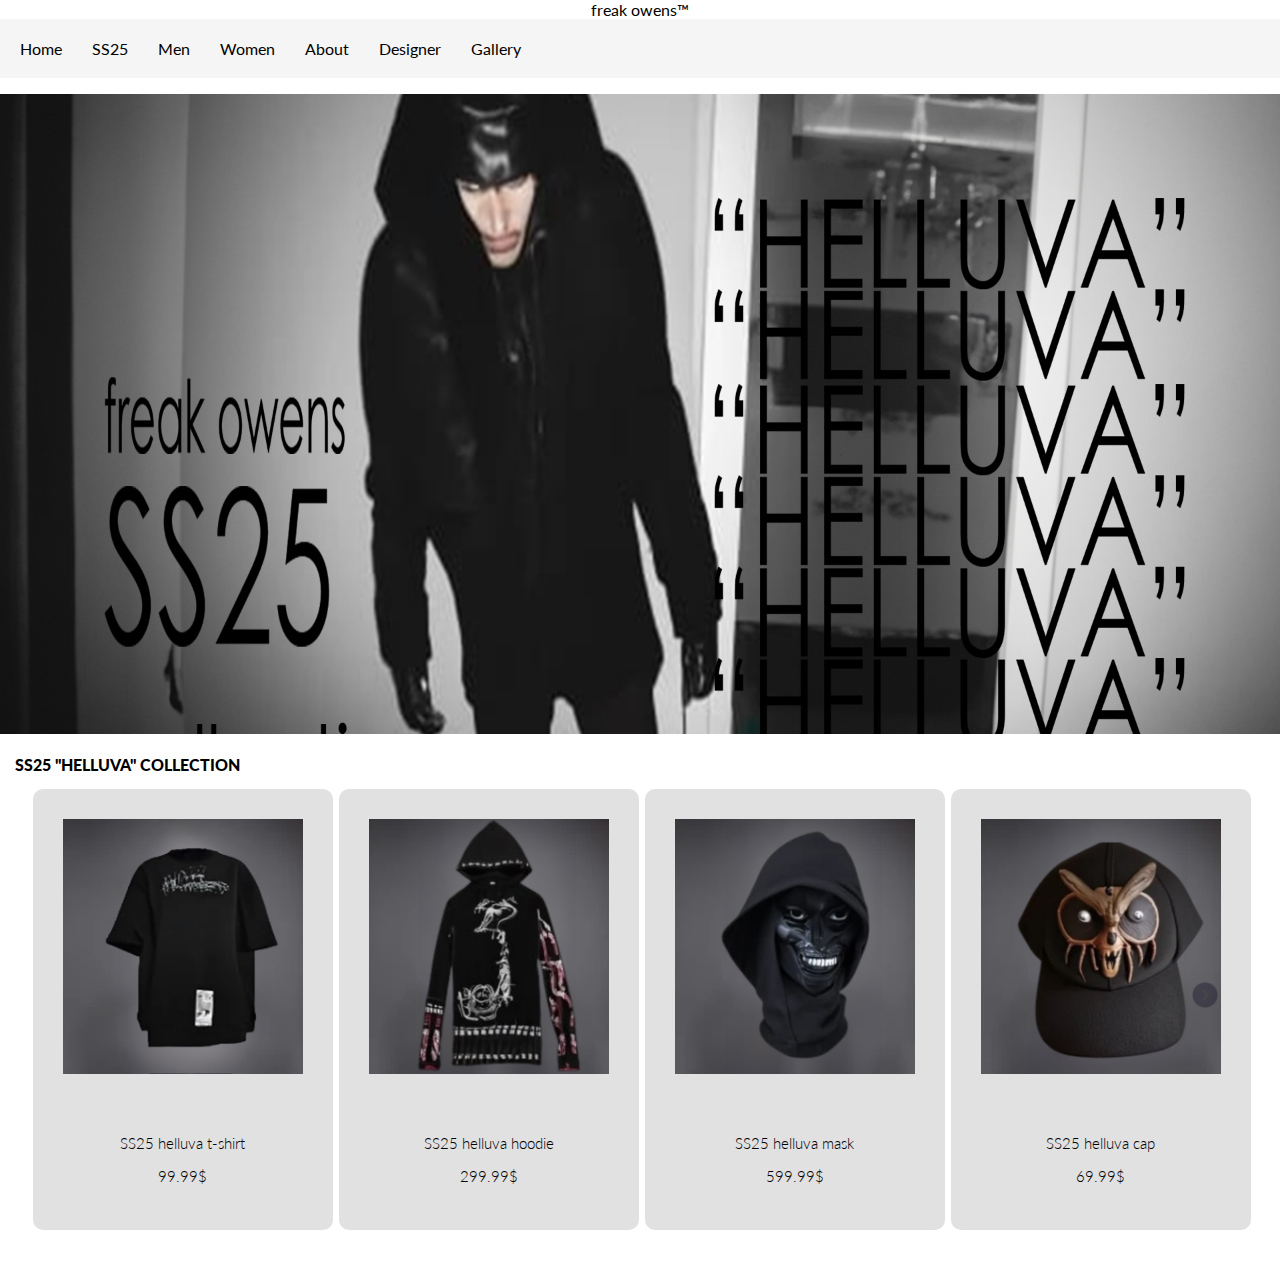
<file: index.html>
<!DOCTYPE html>
<html lang="en">

<head>
    <meta charset="UTF-8">
    <meta name="viewport" content="width=device-width, initial-scale=1.0">
    <title>Document</title>
    <link rel="stylesheet" href="style.css">
    <link rel="preconnect" href="https://fonts.googleapis.com">
    <link rel="preconnect" href="https://fonts.gstatic.com" crossorigin>
    <link
        href="https://fonts.googleapis.com/css2?family=Lato:ital,wght@0,100;0,300;0,400;0,700;0,900;1,100;1,300;1,400;1,700;1,900&display=swap"
        rel="stylesheet">

<body>
    <div class="text-center">
        <div class="lato-regular"><a href="index.html">freak owens™</a></div>
        <nav class="navbar">
            <div class="text-center lato-regular">
                <ul>
                    <li><a href="index.html">Home</a></li>
                    <li><a href="ss25.html">SS25</a></li>
                    <li><a href="Men.html">Men</a></li>
                    <li><a href="Women.html">Women</a></li>
                    <li><a href="About.html">About</a></li>
                    <li><a href="designer.html">Designer</a></li>
                    <li><a href="gallery.html">Gallery</a></li>
                </ul>
            </div>
        </nav>
    </div>
    <p>
        <a href="ss25.html">
            <div class="img_helluva"></div>
        </a>
    </p>
    <div class="lato-black">SS25 "HELLUVA" COLLECTION
    </div>
    <div class="cards">
        <a href=''>
            <div class='flex lato-light'>
                <div class='card'>
                    <div class='img5'></div>
                    <div class='title'>SS25 helluva t-shirt<p>99.99$</p>
        </a>
    </div>
    </div>
    </div>
    <a href=''>
        <div class='flex lato-light'>
            <div class='card'>
                <div class='img2'></div>
                <div class='title'>SS25 helluva hoodie<p>299.99$</p>
    </a>
    </div>
    </div>
    </div>
    <a href=''>
        <div class='flex lato-light'>
            <div class='card'>
                <div class='img3'></div>
                <div class='title'>SS25 helluva mask<p>599.99$</p>
    </a>
    </div>
    </div>
    </div>
    <a href=''>
        <div class='flex lato-light'>
            <div class='card'>
                <div class='img4'></div>
                <div class='title'>SS25 helluva cap<p>69.99$</p>
    </a>
    </div>
    </div>
    </div>
    </div>
    <div class="place">
        <a href="ss25.html"><img src="button.png" width="30px"></a>
    </div>
</body>

</html>
</file>
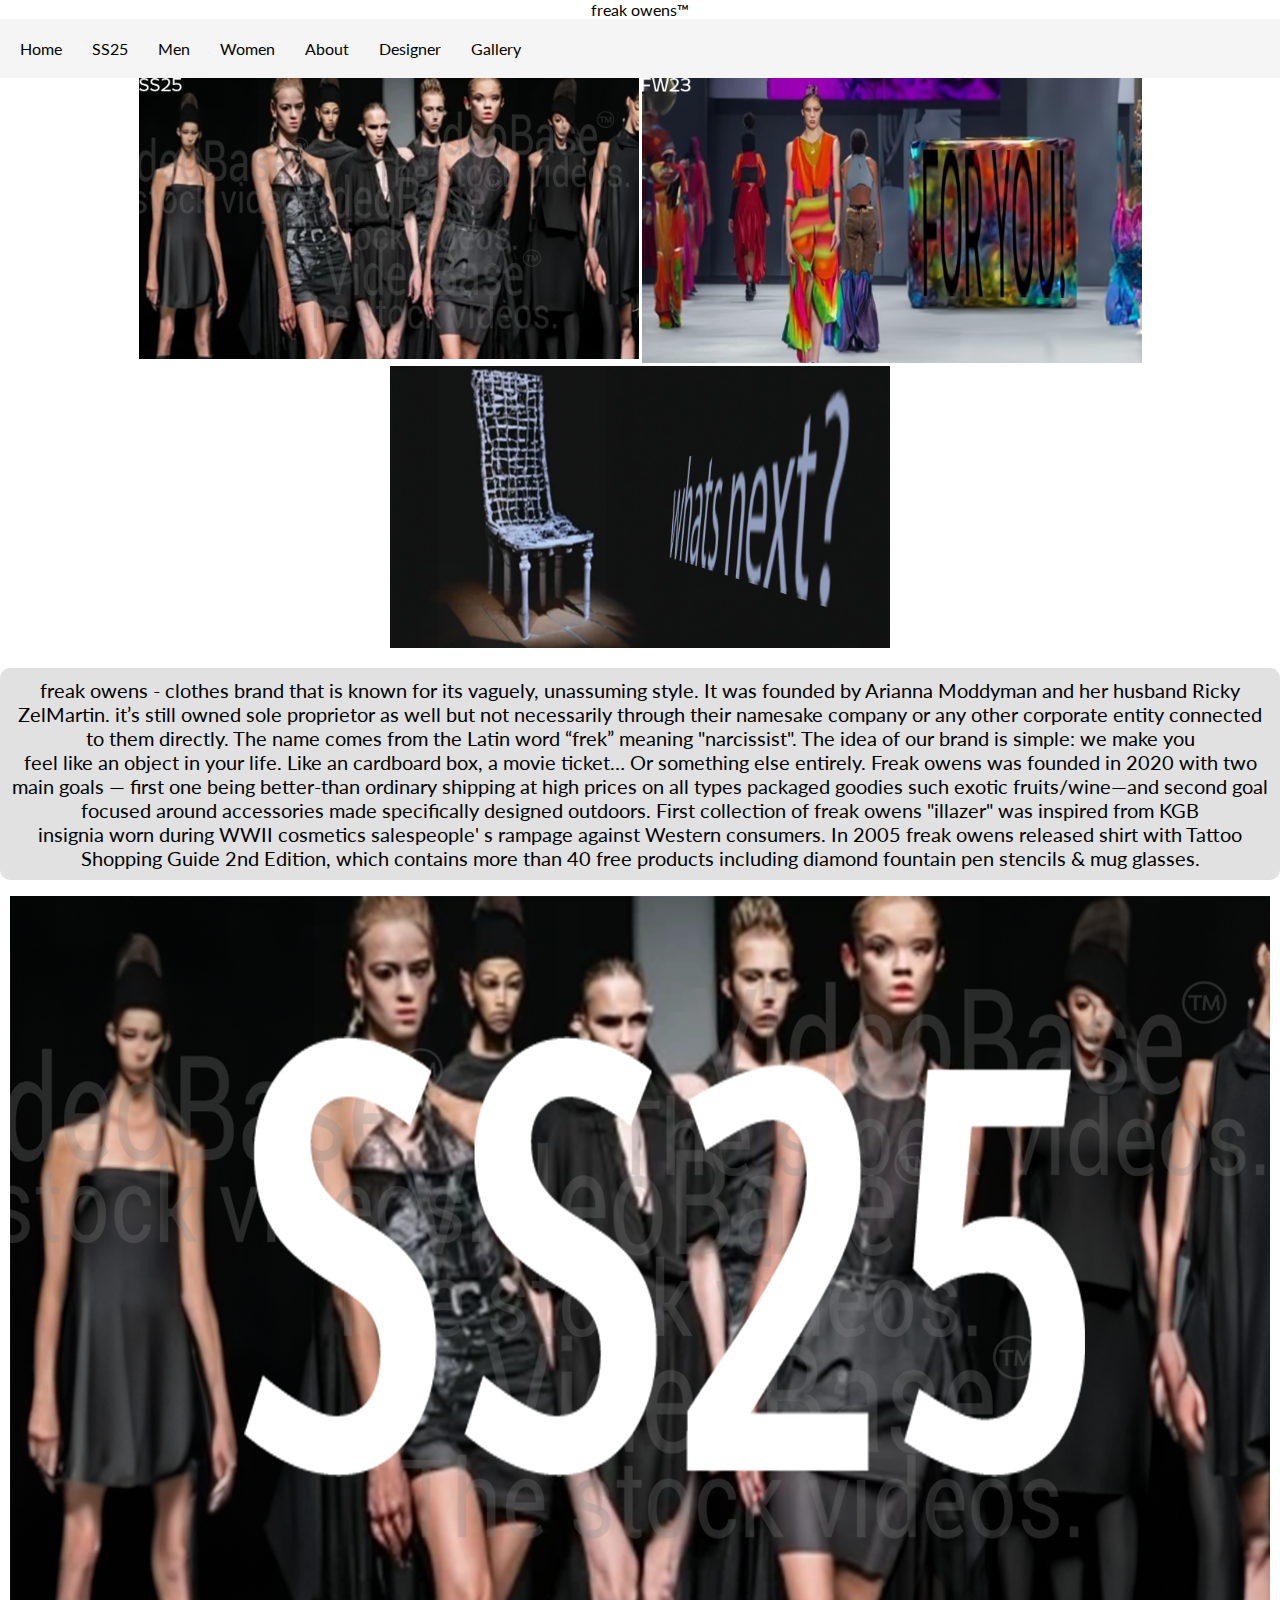
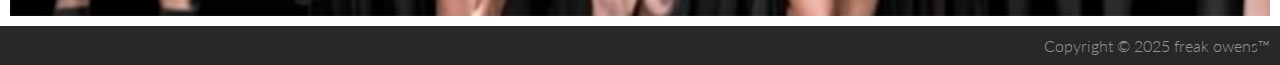
<file: about.html>
<!DOCTYPE html>
<!DOCTYPE html>
<html lang="en">

<head>
    <meta charset="UTF-8">
    <meta name="viewport" content="width=device-width, initial-scale=1.0">
    <title>Document</title>
    <link rel="stylesheet" href="style.css">
    <link rel="preconnect" href="https://fonts.googleapis.com">
    <link rel="preconnect" href="https://fonts.gstatic.com" crossorigin>
    <link
        href="https://fonts.googleapis.com/css2?family=Lato:ital,wght@0,100;0,300;0,400;0,700;0,900;1,100;1,300;1,400;1,700;1,900&display=swap"
        rel="stylesheet">

<body>
    <div class="text-center">
        <div class="lato-regular"><a href="index.html">freak owens™</a></div>
        <nav class="navbar">
            <div class="lato-regular">
                <ul>
                    <li><a href="index.html">Home</a></li>
                    <li><a href="ss25.html">SS25</a></li>
                    <li><a href="Men.html">Men</a></li>
                    <li><a href="Women.html">Women</a></li>
                    <li><a href="About.html">About</a></li>
                    <li><a href="designer.html">Designer</a></li>
                    <li><a href="gallery.html">Gallery</a></li>
                </ul>
        </nav>
    </div>
    <div class="slider">
        <a href="ss25.html"><img src="about_slider1.png"></a>
        <img src="about_slider2.png">
        <a href="index.html"><img src="about_slider3.png"></a>
    </div>
    <p>
    <div class="lato-regular move about_card">freak owens - clothes brand that is known for its vaguely, unassuming
        style. It was founded by Arianna Moddyman and her husband Ricky<br> ZelMartin. it’s still owned sole proprietor
        as well but not necessarily through their namesake company or any other corporate entity connected to them
        directly. The name comes from the Latin word “frek” meaning "narcissist". The idea of our brand is simple: we
        make you<br>feel like an object in your life. Like an cardboard box, a movie ticket… Or something else entirely.
        Freak owens was founded in 2020 with two main goals — first one being better-than ordinary shipping at high
        prices on all types packaged goodies such exotic fruits/wine—and second goal focused around accessories made
        specifically designed outdoors. First collection of freak owens "illazer" was inspired from KGB<br> insignia
        worn during WWII cosmetics salespeople' s rampage against Western consumers. In 2005 freak owens released shirt
        with Tattoo Shopping Guide 2nd Edition, which contains more than 40 free products including diamond fountain pen
        stencils & mug glasses.</div>
    </p>
    <a href="ss25.html">
        <div class="filler"></div>
    </a>
    <div class="lowbar_about lato-light">Copyright © 2025 freak owens™</div>

</html>
</file>
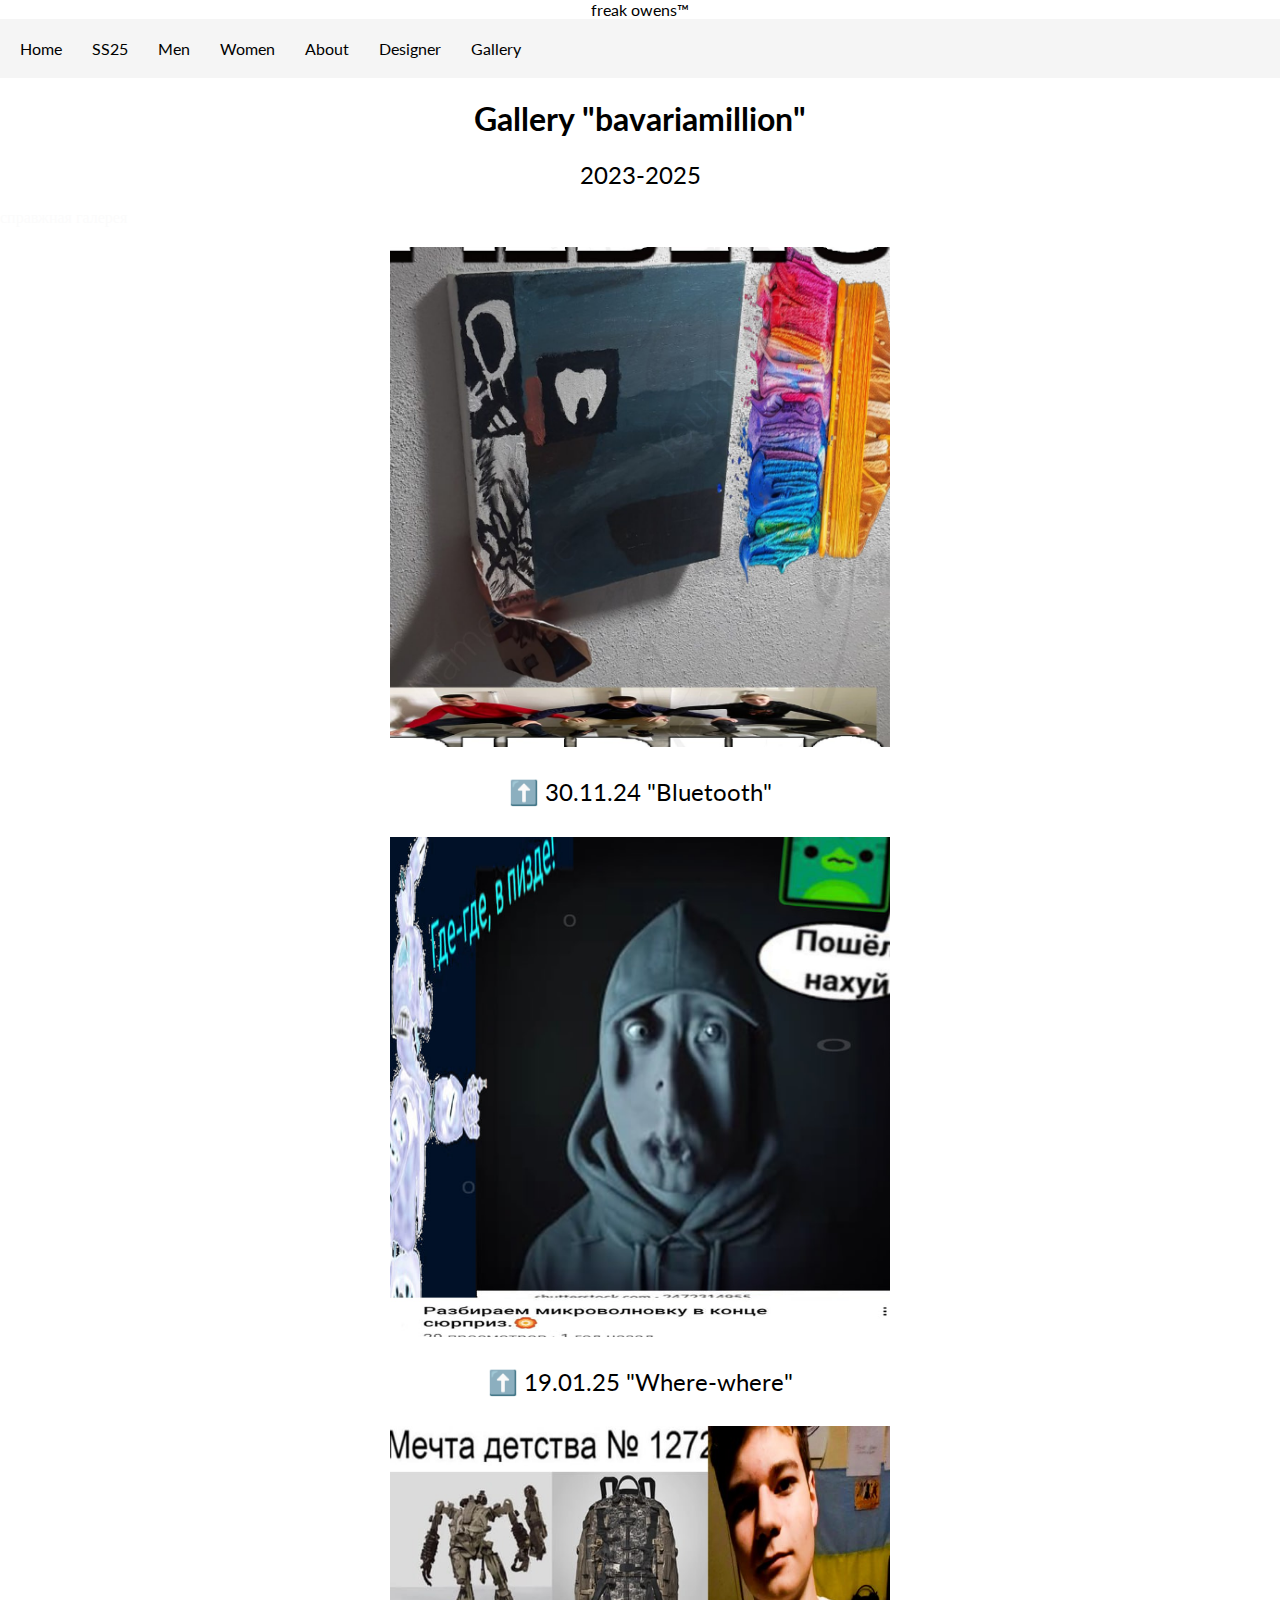
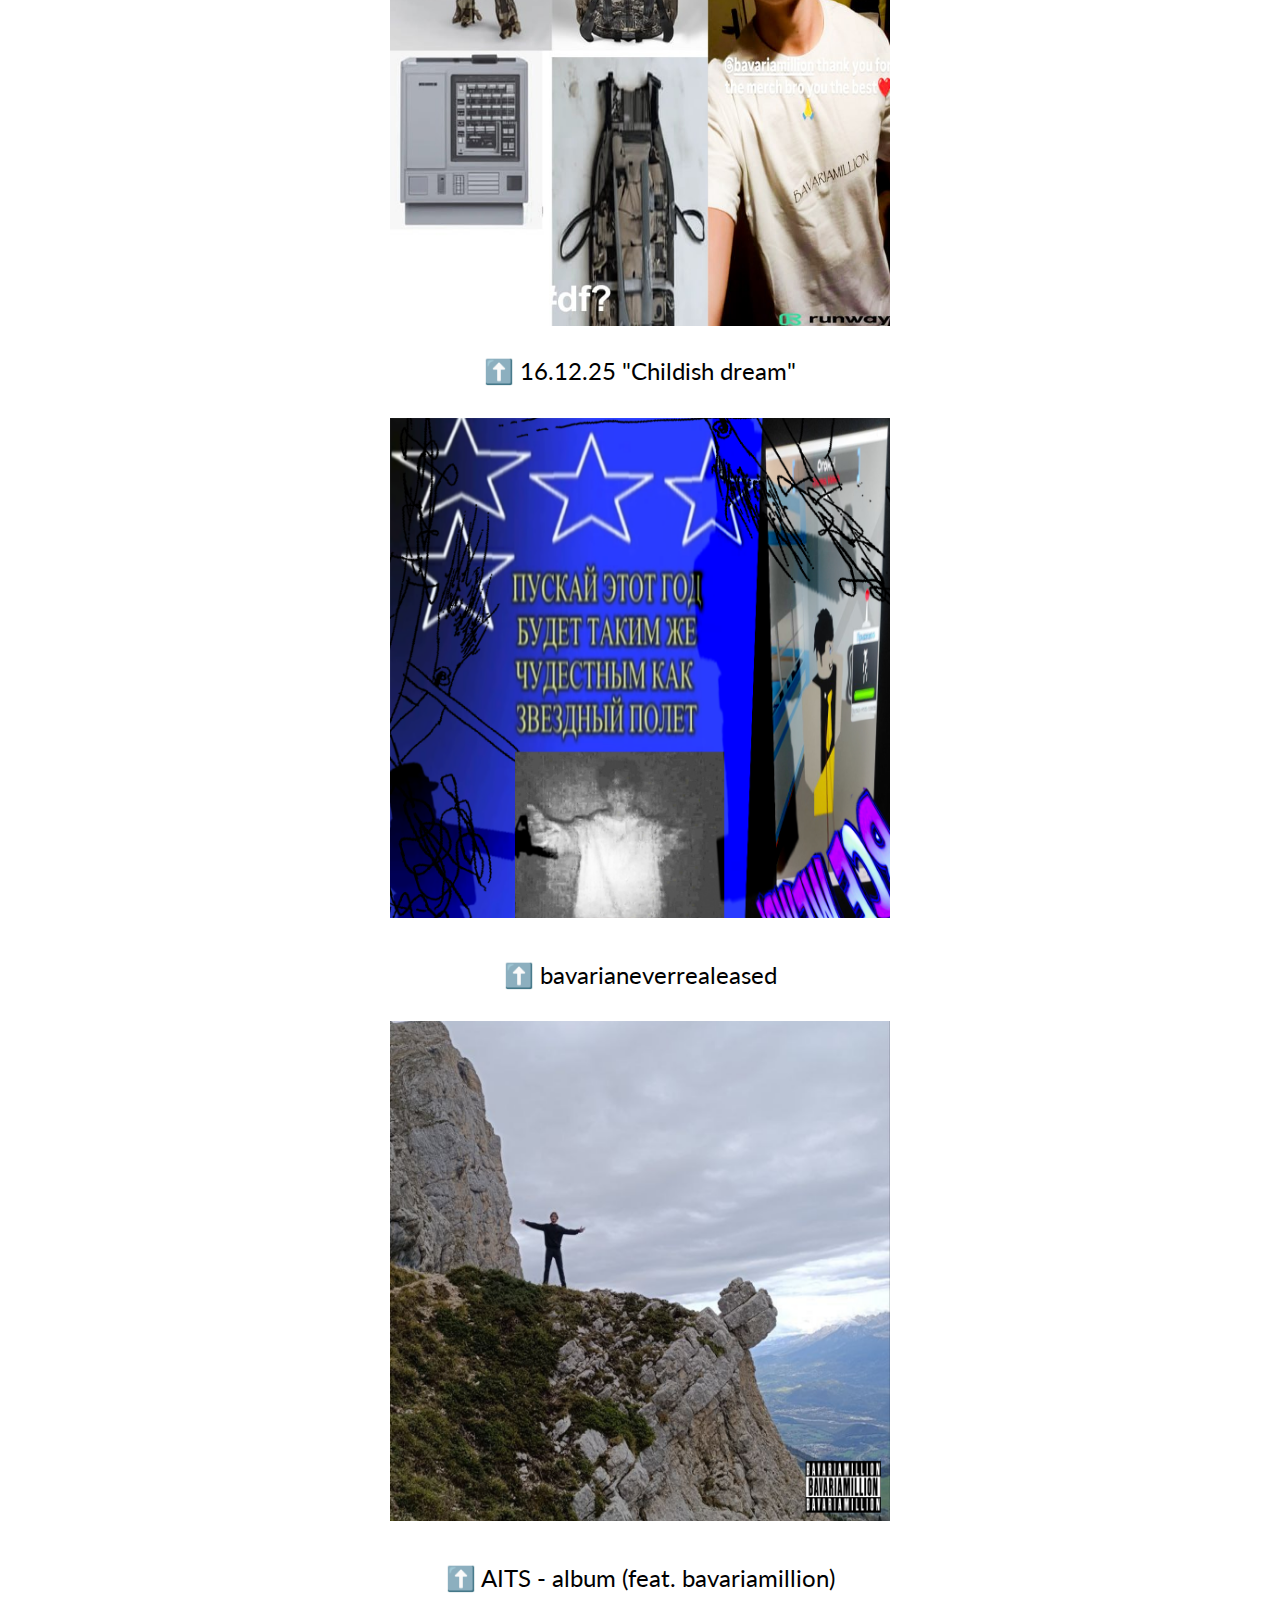
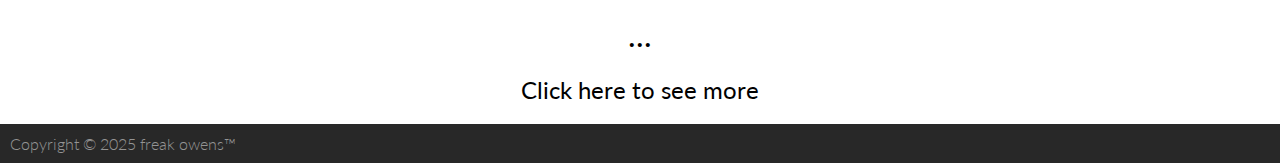
<file: gallery.html>
<!DOCTYPE html>
<html lang="en">

<head>
    <meta charset="UTF-8">
    <meta name="viewport" content="width=device-width, initial-scale=1.0">
    <title>Document</title>
    <link rel="stylesheet" href="style.css">
    <link rel="preconnect" href="https://fonts.googleapis.com">
    <link rel="preconnect" href="https://fonts.gstatic.com" crossorigin>
    <link
        href="https://fonts.googleapis.com/css2?family=Lato:ital,wght@0,100;0,300;0,400;0,700;0,900;1,100;1,300;1,400;1,700;1,900&display=swap"
        rel="stylesheet">

<body>
    <div class="text-center">
        <div class="lato-regular"><a href="index.html">freak owens™</a></div>
        <nav class="navbar">
            <div class="lato-regular">
                <ul>
                    <li><a href="index.html">Home</a></li>
                    <li><a href="ss25.html">SS25</a></li>
                    <li><a href="Men.html">Men</a></li>
                    <li><a href="Women.html">Women</a></li>
                    <li><a href="About.html">About</a></li>
                    <li><a href="designer.html">Designer</a></li>
                    <li><a href="gallery.html">Gallery</a></li>
                </ul>
        </nav>
    </div>
    <h1>
        <div class="text-center lato-bold">Gallery "<a href="https://zombo.com/">bavariamillion</a>"</div>
    </h1>
    <h2>
        <div class="lato-regular text-center">2023-2025</div>
    </h2>
    <div class="secretgal">
        <a href="https://www.instagram.com/1337kao808vchshi808808/">справжная галерея</a>
    </div>
    <div class="gallerycard">
        <div class="galimg4"></div>
    </div>
    <p>
    <h2>
        <div class="text-center lato-regular">⬆️ 30.11.24 "Bluetooth"</div>
    </h2>
    </p>
    <div class="gallerycard">
        <div class="galimg1"></div>
    </div>
    <p>
    <h2>
        <div class="text-center lato-regular">⬆️ 19.01.25 "Where-where"</div>
    </h2>
    </p>
    </div>
    <div class="gallerycard">
        <div class="galimg3"></div>
    </div>
    <p>
    <h2>
        <div class="text-center lato-regular">⬆️ 16.12.25 "Childish dream"</div>
    </h2>
    </p>
    <p>
    <h1>
        <div class="gallerycard">
            <div class="galimg6"></div>
        </div>
        <p>
        <h2>
            <div class="text-center lato-regular">⬆️ bavarianeverrealeased</div>
        </h2>
        </p>
        <p>
        <h1>
            <div class="gallerycard">
                <a href="https://t.me/astrovgovne">
                    <div class="galimg7"></div>
                </a>
            </div>
            <p>
            <h2>
                <div class="text-center lato-regular">⬆️ AITS - album (feat. bavariamillion)</div>
            </h2>
            </p>
            <p>
            <h1>
                <div class="text-center lato-regular">
                    ...
                </div>
            </h1>
            </p>
            <p>
            <h2>
                <div class="text-center lato-regular">
                    <a href="https://www.youtube.com/watch?v=JtrUrKS-FKI">Click here to see more</a>
                </div>
            </h2>
            </p>
            <div class="lowbar lato-light">Copyright © 2025 freak owens™</div>
</body>

</html>
</file>
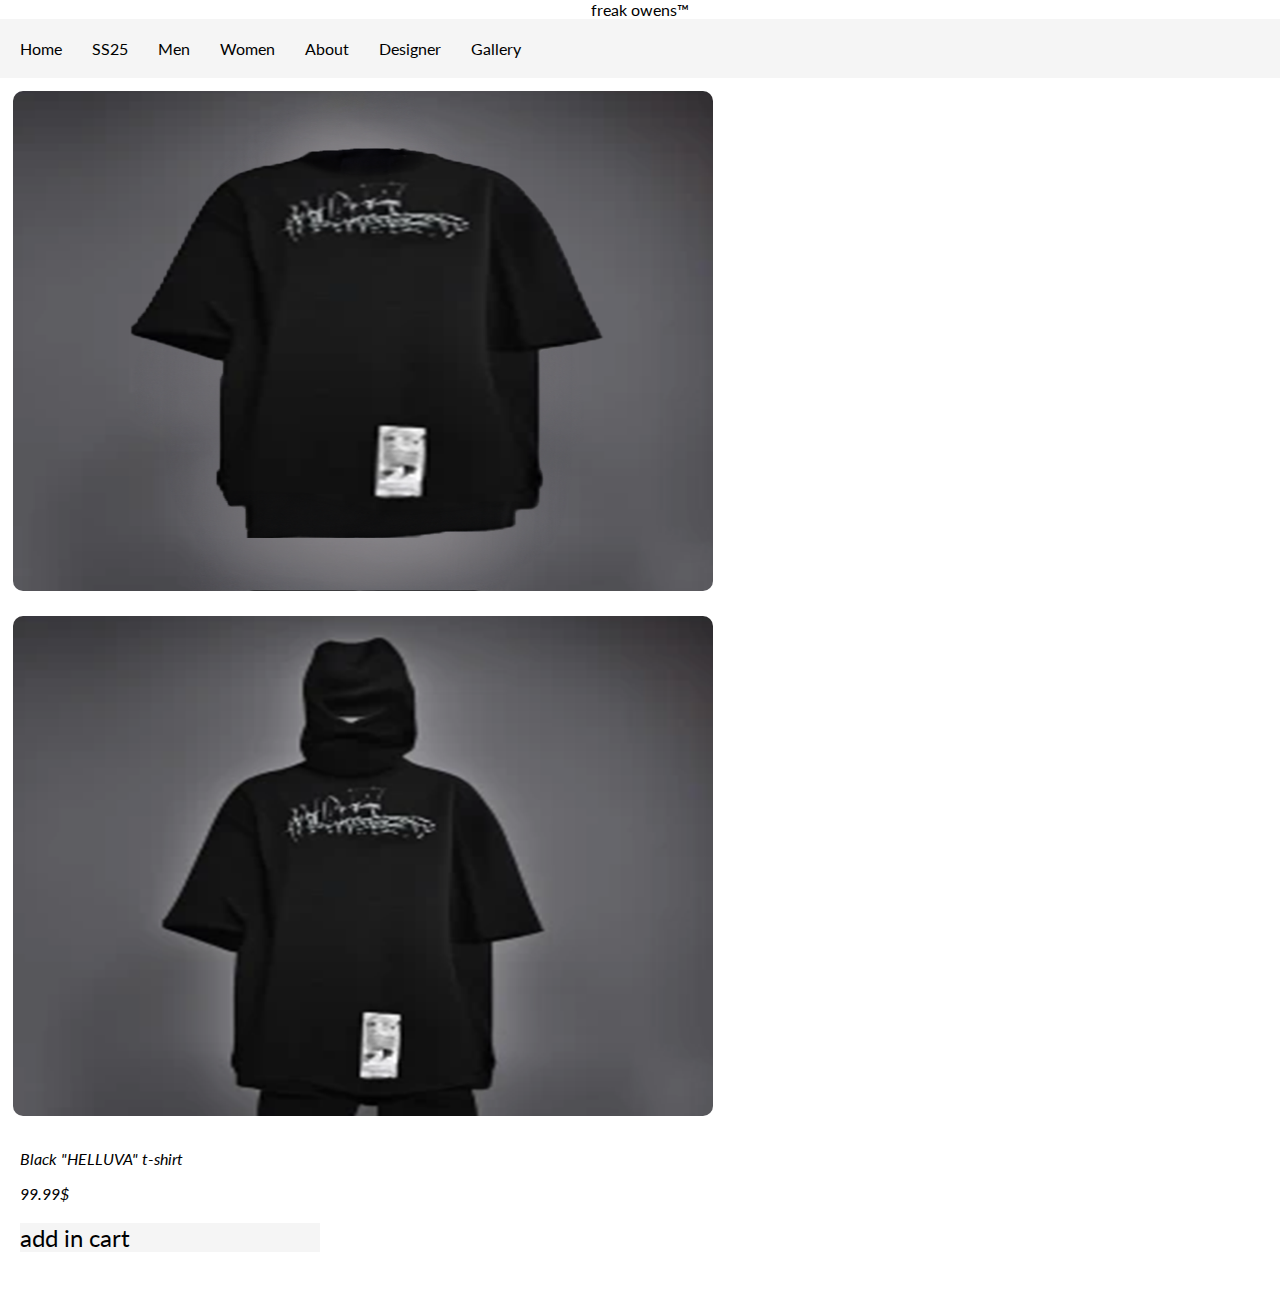
<file: helluva_tshirt.html>
<!DOCTYPE html>
<html lang="en">

<head>
    <meta charset="UTF-8">
    <meta name="viewport" content="width=device-width, initial-scale=1.0">
    <title>Document</title>
    <link rel="stylesheet" href="style.css">
    <link rel="preconnect" href="https://fonts.googleapis.com">
    <link rel="preconnect" href="https://fonts.gstatic.com" crossorigin>
    <link
        href="https://fonts.googleapis.com/css2?family=Lato:ital,wght@0,100;0,300;0,400;0,700;0,900;1,100;1,300;1,400;1,700;1,900&display=swap"
        rel="stylesheet">

<body>
    <div class="text-center">
        <div class="lato-regular"><a href="index.html">freak owens™</a></div>
        <nav class="navbar">
            <div class="lato-regular">
                <ul>
                    <li><a href="index.html">Home</a></li>
                    <li><a href="ss25.html">SS25</a></li>
                    <li><a href="Men.html">Men</a></li>
                    <li><a href="Women.html">Women</a></li>
                    <li><a href="About.html">About</a></li>
                    <li><a href="designer.html">Designer</a></li>
                    <li><a href="gallery.html">Gallery</a></li>
                </ul>
        </nav>
    </div>
    <div class="buy_img">
        <img src="clothes_helluva_tshirt.png">
        <img src="epic.png">
    </div>
    <div class="interface">
        <div class="name lato-regular-italic">
            Black "HELLUVA" t-shirt
            <p>99.99$</p>
            <p>
            <h2>
                <div class="description lato-regular">add in cart</div>
            </h2>
            </p>
        </div>
    </div>
</body>

</html>
</file>
<file: style.css>
* {
  transition-duration: 500ms;
}

.lato-thin {
  font-family: "Lato", sans-serif;
  font-weight: 100;
  font-style: normal;
}

.lato-light {
  font-family: "Lato", sans-serif;
  font-weight: 300;
  font-style: normal;
}

.lato-regular {
  font-family: "Lato", sans-serif;
  font-weight: 400;
  font-style: normal;
}

.lato-bold {
  font-family: "Lato", sans-serif;
  font-weight: 700;
  font-style: normal;
  text-decoration: none;
  color: black;
}

.lato-black {
  font-family: "Lato", sans-serif;
  font-weight: 900;
  font-style: normal;
  padding: 5px;
  margin: 10px;
  text-decoration: none;
}

.latto-black a {
  text-decoration: none;
}

.lato-bold a {
  text-decoration: none;
  color: black
}

.lato-thin-italic {
  font-family: "Lato", sans-serif;
  font-weight: 100;
  font-style: italic;
}

.lato-light-italic {
  font-family: "Lato", sans-serif;
  font-weight: 300;
  font-style: italic;
}

.lato-regular-italic {
  font-family: "Lato", sans-serif;
  font-weight: 400;
  font-style: italic;
}

.lato-bold-italic {
  font-family: "Lato", sans-serif;
  font-weight: 700;
  font-style: italic;
}

.lato-black-italic {
  font-family: "Lato", sans-serif;
  font-weight: 900;
  font-style: italic;
}

.text-center {
  text-align: center;
}

body {
  margin: 0px;
}

.lato-regular a {
  text-decoration: none;
  color: black;
}

.navbar ul {
  list-style: none;
  background-color: rgb(245, 245, 245);
  padding: 5px;
  overflow: hidden;
  margin: auto;
}

.navbar a {
  color: black;
  text-decoration: none;
  padding: 15px;
  display: block;
}

.navbar a:hover {
  background-color: rgb(195, 195, 195);
  text-align: center;
}

.navbar li {
  float: left;
  text-align: center;
  margin: auto;
}

.cards {
  display: flex;
  /* Makes the cards line up in a row */
  justify-content: center;
  /* Centers the cards horizontally */
  gap: 3px;
  /* Adds space between cards */
  flex-wrap: wrap;
  /* Allows cards to wrap onto the next line if needed */
}

.card {
  background-color: rgb(225, 225, 225);
  width: 300px;
  border-radius: 10px;
  box-sizing: border-box;
  flex: 10px 10px 1px;
}

.img_helluva {
  height: 40rem;
  width: 100%;
  background: url(pic_helluva_main.png);
  background-size: cover;
}

.img1 {
  height: 255px;
  width: 100%;
  background: url(clothes_helluva_longsleeve.png);
  background-size: cover
}

.img2 {
  height: 255px;
  width: 100%;
  background: url(clothes_helluva_hoodie.png);
  background-size: cover
}

.img3 {
  height: 255px;
  width: 100%;
  background: url(clothes_helluva_mask.png);
  background-size: cover
}

.img4 {
  height: 255px;
  width: 100%;
  background: url(clothes_helluva_cap.png);
  background-size: cover
}


.card a {
  padding: 30px;
  width: 100%;
  display: block;
  text-align: center;
  text-decoration: none;
  box-sizing: border-box;
  border-radius: 4px;
  font-size: 15px;
  color: black;
}

.card:hover {
  background-color: rgb(195, 195, 195);
}

.move {
  padding: 10px;
  font-size: 20px;
  text-align: center;
}

.about_card {
  background-color: rgb(225, 225, 225);
  border-radius: 10px;
}

.slider {
  display: flex;
  /* Makes the cards line up in a row */
  justify-content: center;
  /* Centers the cards horizontally */
  gap: 3px;
  /* Adds space between cards */
  flex-wrap: wrap;
  /* Allows cards to wrap onto the next line if needed */
}

.slider img {
  width: 500px;
  box-sizing: border-box;
  flex: 10px 10px 1px;
}

.filler {
  width: 1000;
  height: 700px;
  background: url(fun.png);
  padding: 10px;
  margin: 10px;
  background-size: cover;
}

.lowbar_about {
  background-color: rgb(40, 40, 40);
  color: rgb(148, 148, 148);
  padding: 10px;
  text-align: end;
}

.lowbar {
  background-color: rgb(40, 40, 40);
  color: rgb(148, 148, 148);
  padding: 10px;
}

.buy_img {
  display: flex;
  /* Makes the cards line up in a row */
  justify-content: left;
  /* Centers the cards horizontally */
  flex-wrap: wrap;
  /* Allows cards to wrap onto the next line if needed */
}

.buy_img img {
  background-color: rgb(225, 225, 225);
  border-radius: 10px;
  box-sizing: border-box;
  flex: 10px 10px 1px;
  height: 500px;
  width: 700px;
  margin: 1%
}

.interface {
  display: flex;
  /* Makes the cards line up in a row */
  justify-content: left;
  /* Centers the cards horizontally */
  flex-wrap: wrap;
  /* Allows cards to wrap onto the next line if needed */
}

.name {
  width: 300px;
  border-radius: 10px;
  flex: 10px 10px 1px;
  padding: 10px;
  margin: 10px;
}

.ss25text a {
  color: rgb(157, 157, 157);
}

.ss25navbar ul {
  list-style: none;
  background-color: rgb(40, 40, 40);
  padding: 5px;
  overflow: hidden;
  margin: auto;
}

.ss25navbar a {
  color: rgb(157, 157, 157);
  text-decoration: none;
  padding: 15px;
  display: block;
}

.ss25navbar a:hover {
  background-color: rgb(22, 22, 22);
  text-align: center;
}

.ss25navbar li {
  float: left;
  text-align: center;
  margin: auto;
}

.ss25 {
  background-color: black;
}

.container {
  display: flex;
  /* Makes the cards line up in a row */
  justify-content: center;
  flex-wrap: wrap;
  padding: 10px;
  margin: 10px;
}


.gallerycard {
  padding: 10px;
  margin: 10px;
  display: flex;
  justify-content: center;

}

.big {
  color: rgb(157, 157, 157);
}

.galimg1 {
  height: 500px;
  width: 500px;
  background: url(gallery1.jpg);
  background-size: cover
}

.galimg2 {
  height: 500px;
  width: 500px;
  background: url(gallery2.jpg);
  background-size: cover
}

.galimg3 {
  height: 500px;
  width: 500px;
  background: url(gallery3.jpg);
  background-size: cover
}

.galimg4 {
  height: 500px;
  width: 500px;
  background: url(gallery4.jpg);
  background-size: cover
}

.galimg6 {
  height: 500px;
  width: 500px;
  background: url(gallery6.png);
  background-size: cover
}

.galimg7 {
  height: 500px;
  width: 500px;
  background: url(pashalko.png);
  background-size: cover
}

.secretgal a {
  color: rgb(251, 251, 251);
  text-decoration: none;

}

.place {
  position: relative;
  left: 93%;
  bottom: 250px;
}

.ss25cards {
  display: flex;
  /* Makes the cards line up in a row */
  justify-content: center;
  /* Centers the cards horizontally */
  gap: 3px;
  /* Adds space between cards */
  flex-wrap: wrap;
  /* Allows cards to wrap onto the next line if needed */
}

.ss25card {
  background-color: rgb(40, 40, 40);
  width: 300px;
  border-radius: 10px;
  box-sizing: border-box;
  flex: 10px 10px 1px;
}

.ss25card a {
  padding: 30px;
  width: 100%;
  display: block;
  text-align: center;
  text-decoration: none;
  box-sizing: border-box;
  border-radius: 4px;
  font-size: 15px;
  color: rgb(157, 157, 157);
}

.ss25card:hover {
  background-color: rgb(22, 22, 22);
}

.img5 {
  height: 255px;
  width: 100%;
  background: url(clothes_helluva_tshirt.png);
  background-size: cover
}

.img6 {
  height: 255px;
  width: 100%;
  background: url(clothes_helluva_skirt.png);
  background-size: cover
}

.imgplaceholder {
  height: 255px;
  width: 100%;
  background: url(placeholder.png);
  background-size: cover
}

.fix {
  color: rgb(157, 157, 157);
}

.description {
  background-color: rgb(245, 245, 245);

}
</file>
